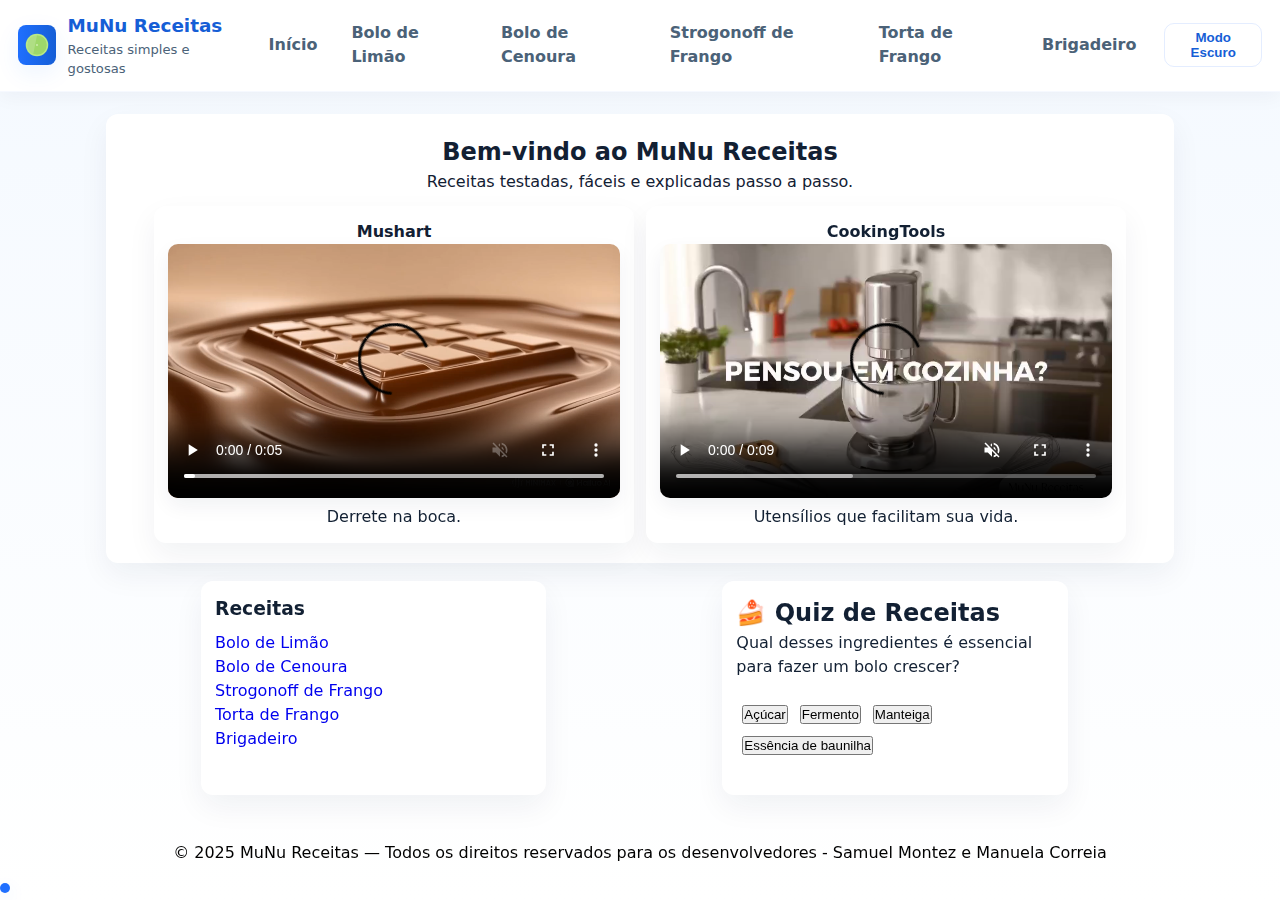
<file: index.html>
<!doctype html>
<html lang="pt-BR">

<head>
  <meta charset="utf-8">
  <meta name="viewport" content="width=device-width,initial-scale=1">
  <title>MuNu Receitas</title>
  <link rel="stylesheet" href="style.css">
</head>

<body>
  <header class="site-header">
    <div class="brand">
      <div class="icon"><img src="img/limao-icon.svg" alt="limao" style="width:24px;height:24px;display:block"></div>
      <div>
        <h1>MuNu Receitas</h1>
        <p>Receitas simples e gostosas</p>
      </div>
    </div>
    <nav class="main-nav"><button id="navToggle" aria-label="Abrir menu">☰</button>
      <ul>
        <li><a href="index.html">Início</a></li>
        <li><a href="bololimao.html">Bolo de Limão</a></li>
        <li><a href="bolocenoura.html">Bolo de Cenoura</a></li>
        <li><a href="strogonoff.html">Strogonoff de Frango</a></li>
        <li><a href="torta.html">Torta de Frango</a></li>
        <li><a href="brigadeiro.html">Brigadeiro</a></li>
      </ul>
    </nav>
  </header>

  <main class="container">
    <section class="hero">
      <h2>Bem-vindo ao MuNu Receitas</h2>
      <p>Receitas testadas, fáceis e explicadas passo a passo.</p>
      <div class="marketing-videos">
        <div class="video-box card">
          <h4>Mushart </h4><video controls muted loop src="img/mushart.mp4"></video>
          <p class="kv">Derrete na boca.</p>
        </div>
        <div class="video-box card">
          <h4>CookingTools </h4><video controls muted loop src="img/cooking.mp4"></video>
          <p class="kv">Utensílios que facilitam sua vida.</p>
        </div>
      </div>
    </section>

    <section class="features">
      </div>
      <div class="card" style="translate: 95px 0px;">
        <h3>Receitas</h3>
        <ul style="margin-top:8px">
          <li><a href="bololimao.html">Bolo de Limão</a></li>
          <li><a href="bolocenoura.html">Bolo de Cenoura</a></li>
          <li><a href="strogonoff.html">Strogonoff de Frango</a></li>
          <li><a href="torta.html">Torta de Frango</a></li>
          <li><a href="brigadeiro.html">Brigadeiro</a></li>
        </ul>
      </div>
      <!-- 🎯 QUIZ DE RECEITAS (Criado com ajuda da IA) -->
      <div class="card" style="translate: 255px 0px;">
        <section id="quizReceita">
          <h2>🍰 Quiz de Receitas</h2>
          <p id="pergunta"></p>

          <div id="opcoes" style="margin-top:20px;"></div>

          <p id="mensagem" style="margin-top:20px; font-weight:bold;"></p>
        </section>
      </div>
    </section>
  </main>

  <footer class="site-footer">
    <p>© 2025 MuNu Receitas — Todos os direitos reservados para os desenvolvedores - Samuel Montez e Manuela Correia</p>
  </footer>

  <script src="js/quiz.js"></script>
  <script src="js/theme.js"></script>
  <script src="js/mouseEffects.js"></script>
  <script src="js/recipeUtils.js"></script>
</body>

</html>
</file>
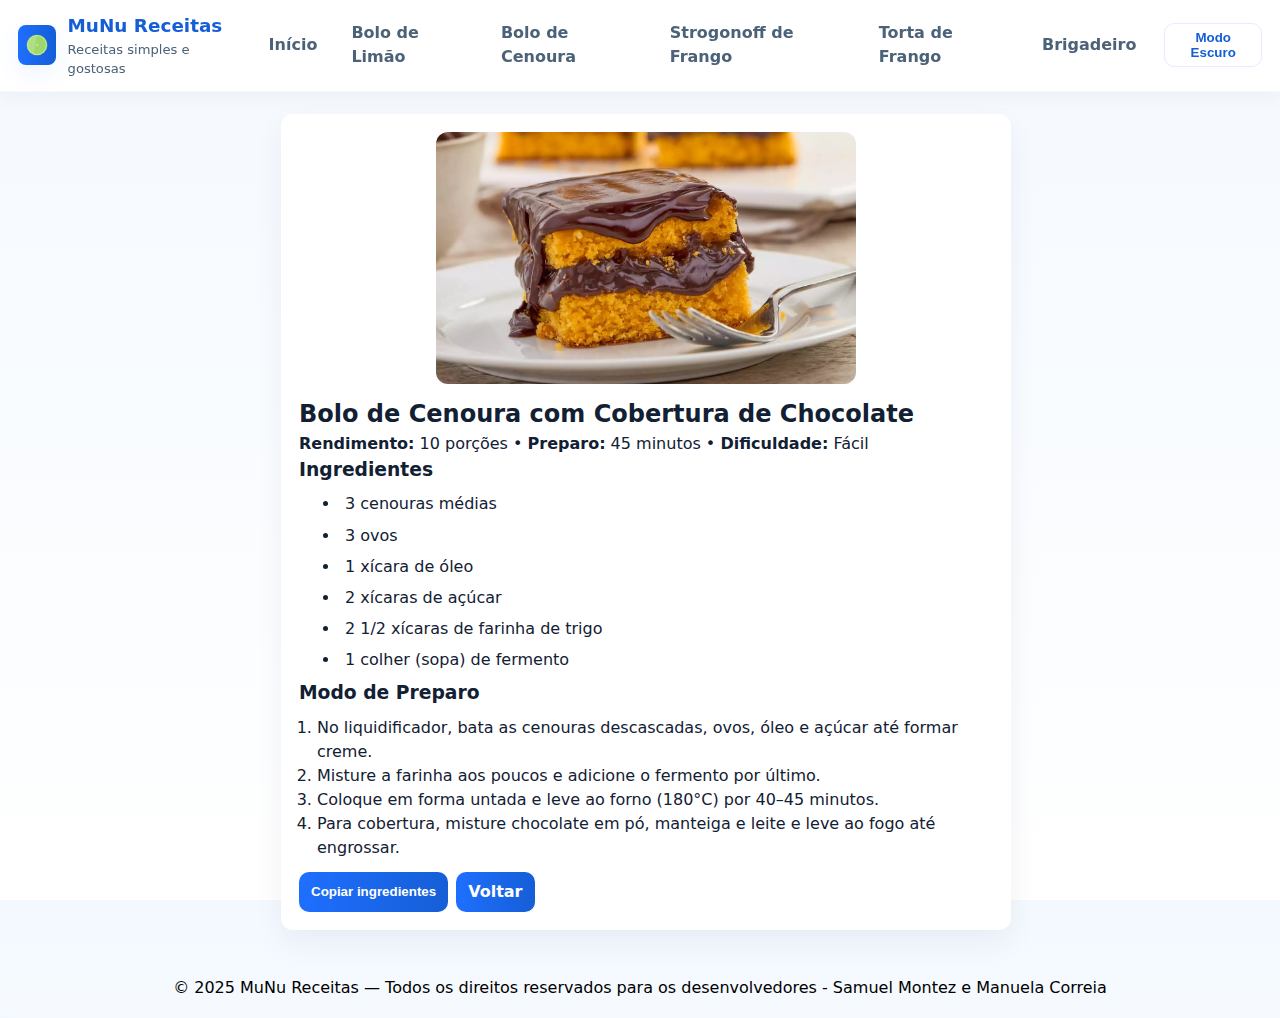
<file: bolocenoura.html>
<!doctype html>
<html lang="pt-BR">

<head>
  <meta charset="utf-8">
  <meta name="viewport" content="width=device-width,initial-scale=1">
  <title>Bolo de Cenoura com Cobertura de Chocolate · MuNu</title>
  <link rel="stylesheet" href="style.css">
</head>

<body>
  <header class="site-header">
    <div class="brand">
      <div class="icon"><img src="img/limao-icon.svg" alt="limao" style="width:22px;height:22px;display:block"></div>
      <div>
        <h1>MuNu Receitas</h1>
        <p>Receitas simples e gostosas</p>
      </div>
    </div>
    <nav class="main-nav"><button id="navToggle" aria-label="Abrir menu">☰</button>
      <ul>
        <li><a href="index.html">Início</a></li>
        <li><a href="bololimao.html">Bolo de Limão</a></li>
        <li><a href="bolocenoura.html">Bolo de Cenoura</a></li>
        <li><a href="strogonoff.html">Strogonoff de Frango</a></li>
        <li><a href="torta.html">Torta de Frango</a></li>
        <li><a href="brigadeiro.html">Brigadeiro</a></li>
      </ul>
    </nav>
  </header>

  <main class="container">
    <article class="recipe">
      <div class="recipe-main" style="translate: 175px 0px">
        <img src="img/bolochocolate.jpeg" alt="Bolo de Cenoura com Cobertura de Chocolate">
        <h2>Bolo de Cenoura com Cobertura de Chocolate</h2>
        <p><strong>Rendimento:</strong> 10 porções • <strong>Preparo:</strong> 45 minutos •
          <strong>Dificuldade:</strong> Fácil</p>
        <h3>Ingredientes</h3>
        <ul class="ingredients">
          <li>3 cenouras médias</li>
          <li>3 ovos</li>
          <li>1 xícara de óleo</li>
          <li>2 xícaras de açúcar</li>
          <li>2 1/2 xícaras de farinha de trigo</li>
          <li>1 colher (sopa) de fermento</li>
        </ul>
        <h3>Modo de Preparo</h3>
        <ol class="preparation">
          <li>No liquidificador, bata as cenouras descascadas, ovos, óleo e açúcar até formar creme.</li>
          <li>Misture a farinha aos poucos e adicione o fermento por último.</li>
          <li>Coloque em forma untada e leve ao forno (180°C) por 40–45 minutos.</li>
          <li>Para cobertura, misture chocolate em pó, manteiga e leite e leve ao fogo até engrossar.</li>
        </ol>
        <div style="margin-top:12px;display:flex;gap:8px;flex-wrap:wrap;">
          <button class="btn" onclick="copyIngredients()">Copiar ingredientes</button>
          <a class="btn" href="index.html">Voltar</a>
        </div>
      </div>

    </article>
  </main>

  <footer class="site-footer">
    <p>© 2025 MuNu Receitas — Todos os direitos reservados para os desenvolvedores - Samuel Montez e Manuela Correia</p>
  </footer>

  <script src="js/theme.js"></script>
  <script src="js/mouseEffects.js"></script>
  <script src="js/recipeUtils.js"></script>
</body>

</html>
</file>
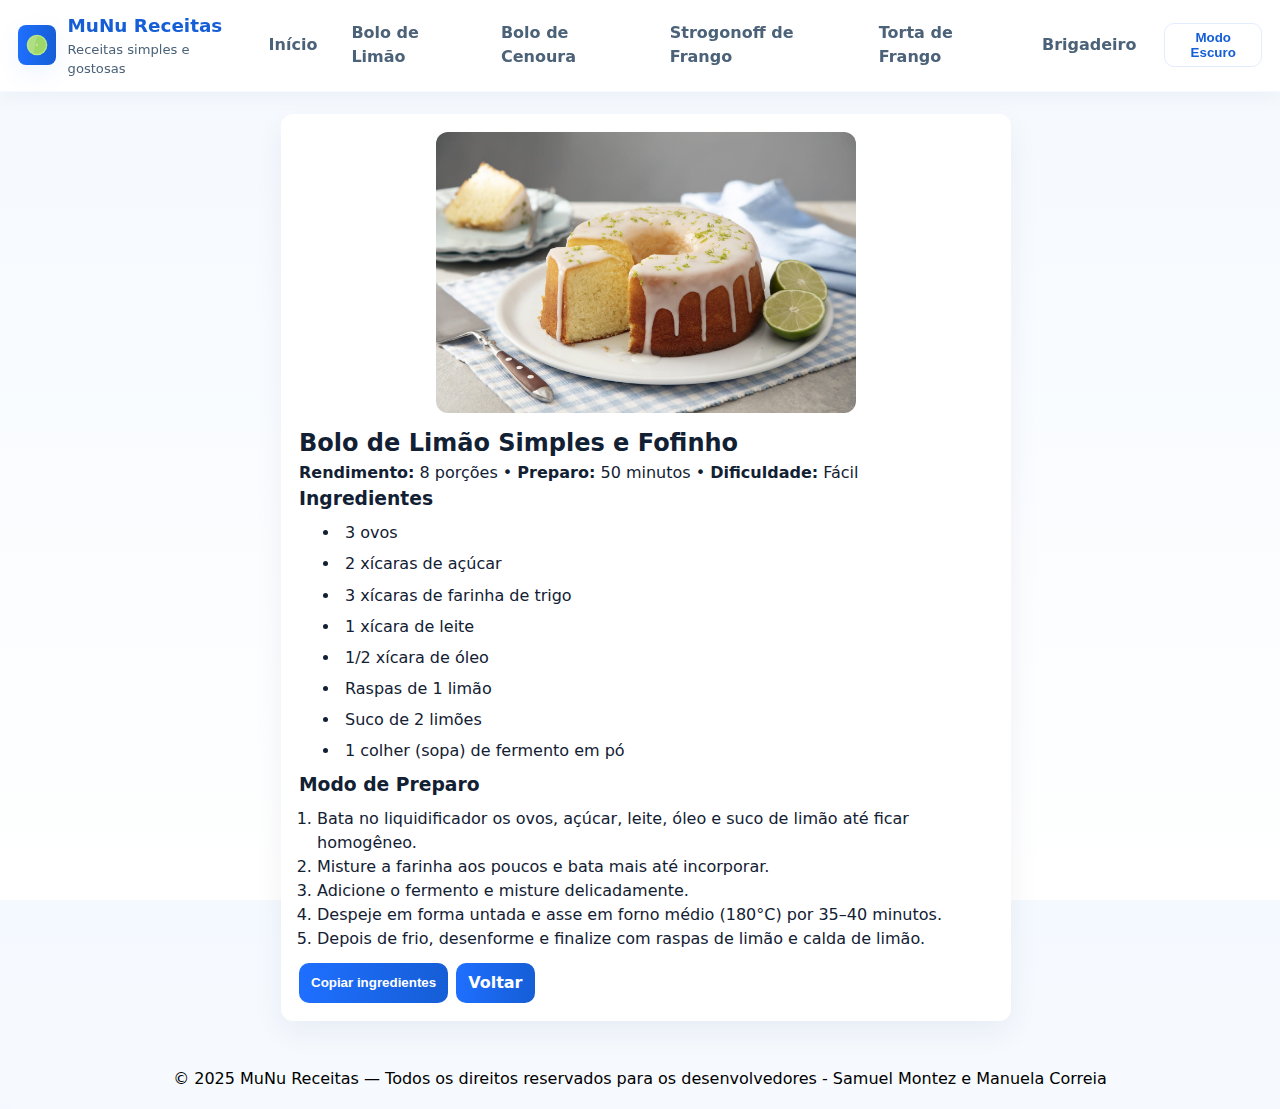
<file: bololimao.html>
<!doctype html>
<html lang="pt-BR">

<head>
  <meta charset="utf-8">
  <meta name="viewport" content="width=device-width,initial-scale=1">
  <title>Bolo de Limão Simples e Fofinho · MuNu</title>
  <link rel="stylesheet" href="style.css">
</head>

<body>
  <header class="site-header">
    <div class="brand">
      <div class="icon"><img src="img/limao-icon.svg" alt="limao" style="width:22px;height:22px;display:block"></div>
      <div>
        <h1>MuNu Receitas</h1>
        <p>Receitas simples e gostosas</p>
      </div>
    </div>
    <nav class="main-nav"><button id="navToggle" aria-label="Abrir menu">☰</button>
      <ul>
        <li><a href="index.html">Início</a></li>
        <li><a href="bololimao.html">Bolo de Limão</a></li>
        <li><a href="bolocenoura.html">Bolo de Cenoura</a></li>
        <li><a href="strogonoff.html">Strogonoff de Frango</a></li>
        <li><a href="torta.html">Torta de Frango</a></li>
        <li><a href="brigadeiro.html">Brigadeiro</a></li>
      </ul>
    </nav>
  </header>

  <main class="container">
    <article class="recipe">
      <div class="recipe-main" style="translate: 175px 0px">
        <img src="img/tortalimao.jpeg" alt="Bolo de Limão Simples e Fofinho">
        <h2>Bolo de Limão Simples e Fofinho</h2>
        <p><strong>Rendimento:</strong> 8 porções • <strong>Preparo:</strong> 50 minutos • <strong>Dificuldade:</strong>
          Fácil</p>
        <h3>Ingredientes</h3>
        <ul class="ingredients">
          <li>3 ovos</li>
          <li>2 xícaras de açúcar</li>
          <li>3 xícaras de farinha de trigo</li>
          <li>1 xícara de leite</li>
          <li>1/2 xícara de óleo</li>
          <li>Raspas de 1 limão</li>
          <li>Suco de 2 limões</li>
          <li>1 colher (sopa) de fermento em pó</li>
        </ul>
        <h3>Modo de Preparo</h3>
        <ol class="preparation">
          <li>Bata no liquidificador os ovos, açúcar, leite, óleo e suco de limão até ficar homogêneo.</li>
          <li>Misture a farinha aos poucos e bata mais até incorporar.</li>
          <li>Adicione o fermento e misture delicadamente.</li>
          <li>Despeje em forma untada e asse em forno médio (180°C) por 35–40 minutos.</li>
          <li>Depois de frio, desenforme e finalize com raspas de limão e calda de limão.</li>
        </ol>
        <div style="margin-top:12px;display:flex;gap:8px;flex-wrap:wrap;">
          <button class="btn" onclick="copyIngredients()">Copiar ingredientes</button>
          <a class="btn" href="index.html">Voltar</a>
        </div>
      </div>
    </article>
  </main>

  <footer class="site-footer">
    <p>© 2025 MuNu Receitas — Todos os direitos reservados para os desenvolvedores - Samuel Montez e Manuela Correia</p>
  </footer>

  <script src="js/theme.js"></script>
  <script src="js/mouseEffects.js"></script>
  <script src="js/recipeUtils.js"></script>
</body>

</html>
</file>
<file: style.css>
:root {
  --bg: #f4f9ff;
  --card: #ffffff;
  --text: #122033;
  --muted: #4b6278;
  --accent: #1f6fff;
  --accent-2: #155ed6;
  --radius: 12px;
  --shadow: 0 12px 30px rgba(15, 30, 60, 0.06);
  --glass: rgba(255, 255, 255, 0.8);
}

:root.dark {
  --bg: #08101a;
  --card: #0d1b26;
  --text: #dbeeff;
  --muted: #9fb7d6;
  --accent: #2b9bff;
  --accent-2: #1976d2;
  --glass: rgba(255, 255, 255, 0.03);
}

* {
  box-sizing: border-box;
  margin: 0;
  padding: 0
}

html,
body {
  height: 100%
}

body {
  font-family: Inter, system-ui, -apple-system, "Segoe UI", Roboto, Arial;
  background: linear-gradient(180deg, var(--bg), #ffffff);
  color: var(--text);
  -webkit-font-smoothing: antialiased;
  line-height: 1.5;
}

.site-header {
  position: sticky;
  top: 0;
  z-index: 999;
  display: flex;
  align-items: center;
  justify-content: space-between;
  gap: 16px;
  padding: 12px 18px;
  background: var(--card);
  box-shadow: 0 6px 18px rgba(15, 30, 60, 0.04);
  border-bottom: 1px solid rgba(31, 111, 255, 0.04);
}

.brand {
  display: flex;
  align-items: center;
  gap: 12px
}

.brand .icon {
  width: 40px;
  height: 40px;
  border-radius: 8px;
  background: linear-gradient(90deg, var(--accent), var(--accent-2));
  display: flex;
  align-items: center;
  justify-content: center;
  color: #fff;
  font-weight: 700;
  box-shadow: 0 8px 24px rgba(31, 111, 255, 0.08)
}

.brand h1 {
  font-size: 1.15rem;
  color: var(--accent-2);
  margin: 0
}

.brand p {
  font-size: 0.82rem;
  color: var(--muted);
  margin: 0
}

.main-nav {
  display: flex;
  align-items: center;
  gap: 12px
}

.main-nav ul {
  list-style: none;
  display: flex;
  gap: 10px;
  align-items: center;
  margin: 0;
  padding: 0
}

.main-nav a {
  display: inline-block;
  padding: 8px 12px;
  border-radius: 9px;
  text-decoration: none;
  color: var(--muted);
  font-weight: 600;
  transition: all .18s
}

.main-nav a:hover,
.main-nav a.active {
  background: linear-gradient(90deg, var(--accent), var(--accent-2));
  color: white;
  transform: translateY(-2px)
}


#navToggle {
  display: none;
  background: transparent;
  border: none;
  font-size: 1.15rem;
  cursor: pointer;
  padding: 6px;
  border-radius: 8px
}

#navToggle:focus {
  outline: none;
  box-shadow: 0 0 0 3px rgba(31, 111, 255, 0.12)
}


.theme-toggle {
  background: transparent;
  border: 1px solid rgba(31, 111, 255, 0.12);
  padding: 6px 8px;
  border-radius: 10px;
  cursor: pointer;
  color: var(--accent-2);
  font-weight: 700
}


.rotating-img {
  position: fixed;
  right: 14px;
  top: 122px;
  width: 84px;
  z-index: 800;
  transition: transform .06s linear;
  filter: drop-shadow(0 12px 24px rgba(31, 111, 255, 0.12))
}

.container {
  max-width: 1100px;
  margin: 22px auto;
  padding: 0 16px
}

.hero {
  background: var(--card);
  padding: 20px;
  border-radius: 12px;
  box-shadow: var(--shadow);
  text-align: center
}

.marketing-videos {
  display: flex;
  gap: 12px;
  justify-content: center;
  flex-wrap: wrap;
  margin-top: 12px
}

.video-box {
  max-width: 480px
}

.video-box video {
  border-radius: 10px;
  max-width: 100%;
  width: 100%;
  box-shadow: 0 8px 20px rgba(15, 30, 60, 0.06)
}

/* Grid features */
.features {
  display: grid;
  grid-template-columns: repeat(3, 1fr);
  gap: 16px;
  margin-top: 18px
}

.card {
  background: var(--card);
  padding: 14px;
  border-radius: 12px;
  box-shadow: var(--shadow)
}

.recipe {
  display: grid;
  grid-template-columns: 1fr 320px;
  gap: 18px;
  margin-top: 16px
}

.recipe-main {
  background: var(--card);
  padding: 18px;
  border-radius: 12px;
  box-shadow: var(--shadow)
}

.recipe-aside {
  background: var(--card);
  padding: 14px;
  border-radius: 12px;
  box-shadow: var(--shadow);
  height: fit-content
}

.recipe img {
  width: 100%;
  max-width: 420px;
  border-radius: 12px;
  margin: 0 auto 12px;
  display: block;
  object-fit: cover
}

.ingredients {
  list-style: disc;
  list-style-position: inside;
  padding-left: 18px;
  margin-top: 8px
}

.ingredients li {
  margin-bottom: 8px;
  padding-left: 6px;
  color: var(--text);
  line-height: 1.45
}

.preparation {
  margin-top: 8px;
  padding-left: 18px;
  line-height: 1.5
}

.timer-box {
  display: flex;
  flex-direction: column;
  gap: 8px;
  align-items: center
}

#timerDisplay {
  font-size: 1.2rem;
  padding: 8px 12px;
  border-radius: 10px;
  background: var(--glass);
  border: 1px solid rgba(31, 111, 255, 0.06);
  color: var(--accent-2);
  font-weight: 700
}

.btn {
  display: inline-block;
  padding: 8px 12px;
  border-radius: 10px;
  background: linear-gradient(90deg, var(--accent), var(--accent-2));
  color: var(--card);
  text-decoration: none;
  font-weight: 700;
  border: none;
  cursor: pointer
}

a, ul {
  list-style: none;
  padding: 0;
  margin: 0;
  list-style-type: none;
  text-decoration: none;
}

.card a:visited {
  text-decoration: none;
  color: var(--accent);
}

.site-footer {
  margin-top: 28px;
  padding: 18px;
  text-align: center;
  color: black;
}

#backToTop {
  position: fixed;
  right: 16px;
  bottom: 16px;
  padding: 10px 12px;
  border-radius: 10px;
  background: linear-gradient(90deg, var(--accent), var(--accent-2));
  color: white;
  border: none;
  cursor: pointer;
  box-shadow: 0 10px 30px rgba(31, 111, 255, 0.12);
  display: none;
  z-index: 900
}
</file>
